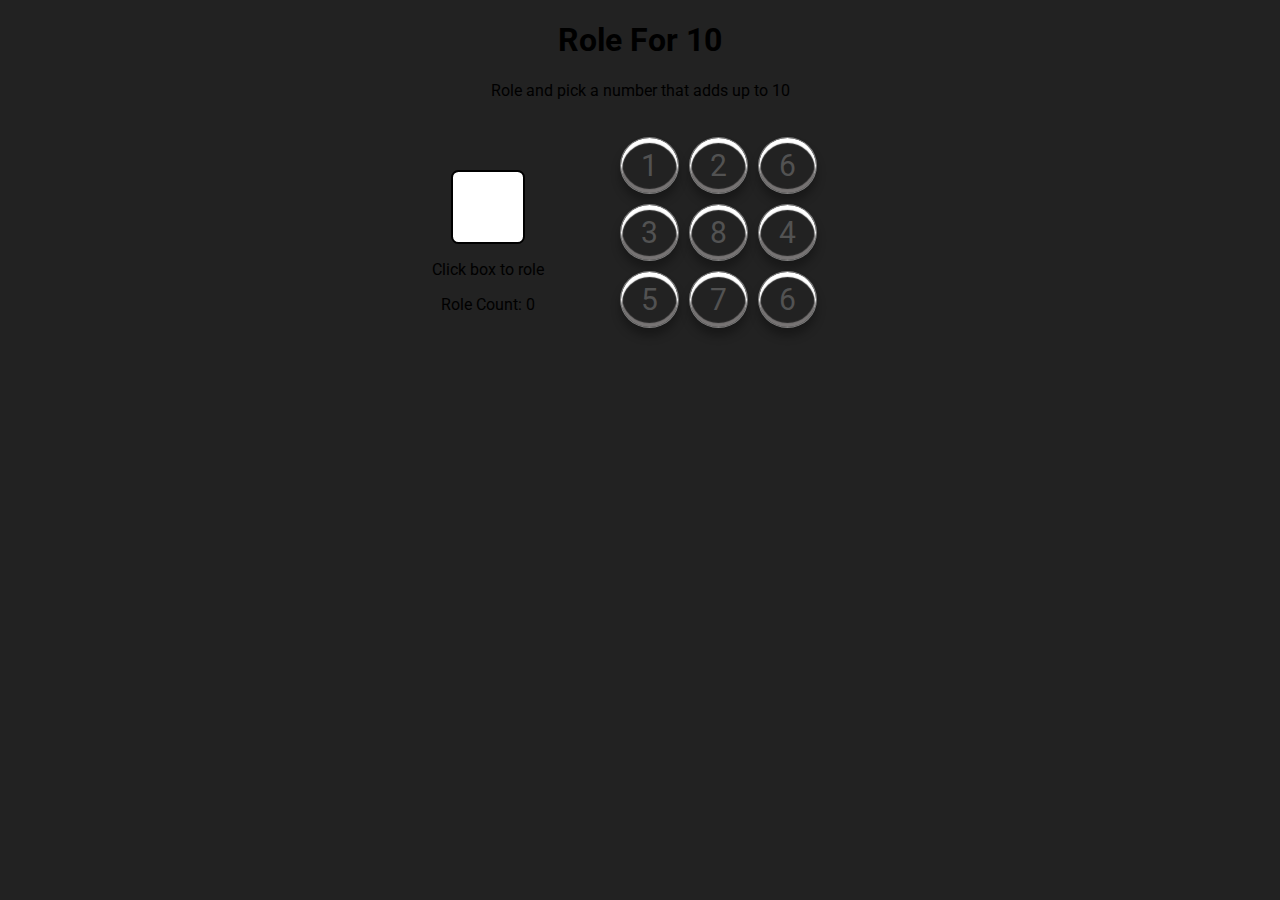
<file: index.html>
<!DOCTYPE html>
<html lang="en">
<head>
    <meta charset="UTF-8">
    <meta name="viewport" content="width=device-width, initial-scale=1.0">
    <meta http-equiv="X-UA-Compatible" content="ie=edge">
    <title>nodeJS Dev Labs</title>
    <link rel="stylesheet" href="styles.css">
    <link href="https://fonts.googleapis.com/css?family=Roboto:500" rel="stylesheet">
</head>
<body>  
<div>
        <h1>Role For 10</h1>
        <p>Role and pick a number that adds up to 10</p>
</div>

<div class="container">
    <div class="gamePanel">
        <h2 id="roleNum"></h2>
        <p>Click box to role</p>
        <p>Role Count: <span id="roleCount">0</span></p>
    </div>

    <div class="gameBox">
        <div class="gameBoard">
        <ul class="gamePieces">

        </ul>
        </div>
    </div>
</div>

<div class="container">
    <h2 id="wrongNotice" class="hiddenClass">Try Again!</h2>
    <h2 id="gameOverNotice" class="hiddenClass">Play Again</h2>
</div>

<script src="role10.js"></script>
</body>
</html>
</file>
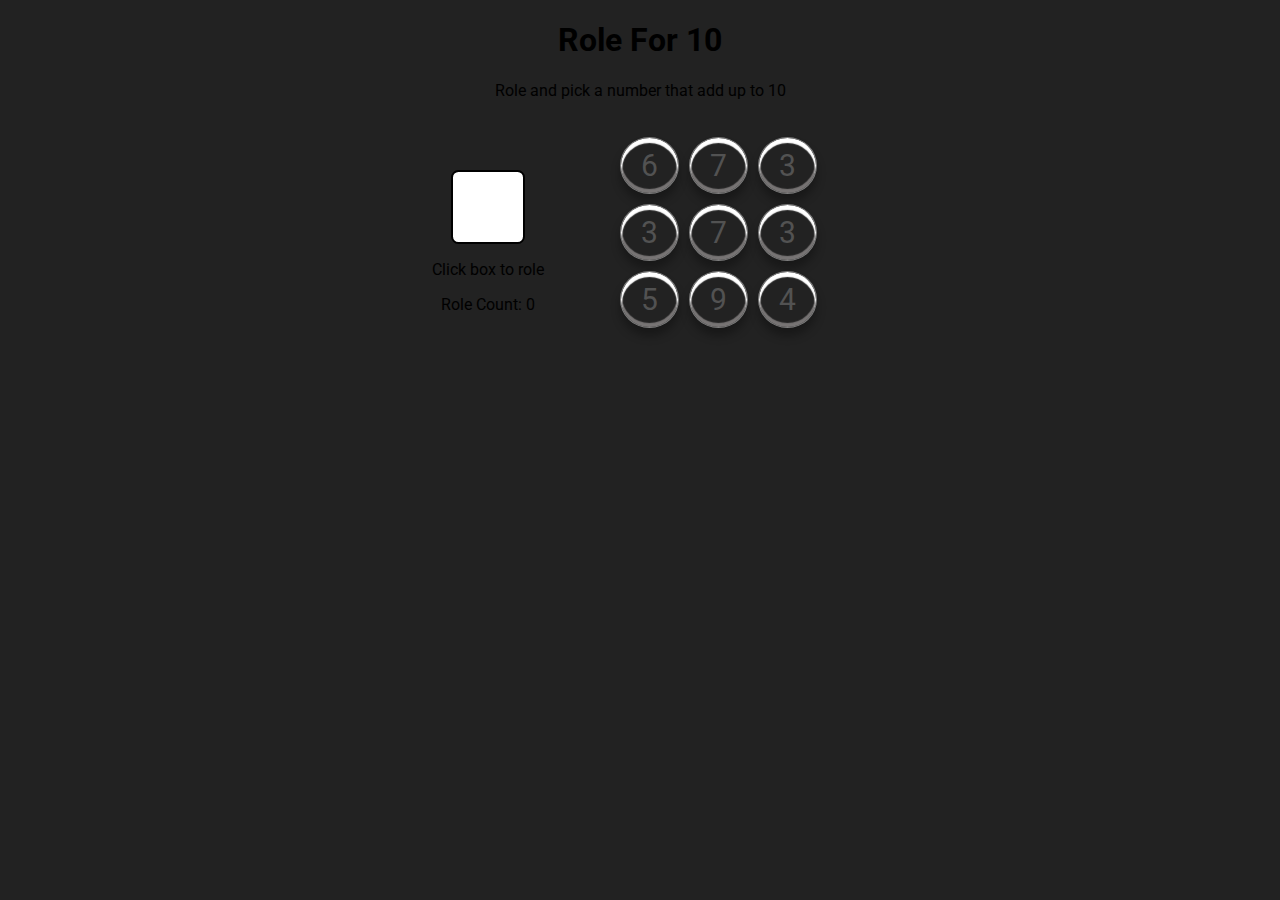
<file: role10.html>
<!DOCTYPE html>
<html lang="en">
<head>
    <meta charset="UTF-8">
    <meta name="viewport" content="width=device-width, initial-scale=1.0">
    <meta http-equiv="X-UA-Compatible" content="ie=edge">
    <title>nodeJS Dev Labs</title>
    <link rel="stylesheet" href="styles.css">
    <link href="https://fonts.googleapis.com/css?family=Roboto:500" rel="stylesheet">
</head>
<body>  
    <div>
        <h1>Role For 10</h1>
        <p>Role and pick a number that add up to 10</p>
    </div>

    <div class="container">

    <div class="gamePanel">
        <!-- <button id="btnStart" class="headeritem" name="btnStart" onclick="handlers.gameBTN()">START</button> -->
        <h2 id="roleNum"></h2>
        <p>Click box to role</p>
        <p>Role Count: <span id="roleCount">0</span></p>
    </div>

    <div class="gameBox">
        <div class="gameBoard">
            <ul class="gamePieces">

            </ul>
        </div>
    </div>
</div>

<div class="container">
    <h2 id="wrongNotice" class="hiddenClass">Try Again!</h2>
    <h2 id="gameOverNotice" class="hiddenClass">Play Again</h2>
</div>

<script src="role10.js"></script>
</body>
</html>
</file>
<file: styles.css>
* {
    list-style: none;
    font-family: Roboto;

}

body {
    text-align: center;
    background: #222;
}

.container {
    text-align: center;
}

/* --   Game Panel   -- */

.gamePanel {
    position: relative;
    display: inline-block;
}

#roleNum {
    margin: auto;
    padding: 10px;
    font-size: 40px;
    width: 50px;
    height: 50px;
    border: 2px solid black;
    border-radius: 10%;
    background-color: white;
    user-select: none;
}

/* --   game board   -- */

.gameBox {
    display: inline-block;
    width: 300px;
}

.gamePieces li {
    display: inline-block;
    color: rgb(82, 82, 82);
    margin: 5px 5px;
    font-size: 30px;
    border-radius: 50%;
    padding: 10px 20px;
    border: 1px solid rgb(124, 124, 124);
    box-shadow: 0px 8px 10px 0px rgba(0, 0, 0, .3), inset 0px 4px 1px 1px white, inset 0px -3px 1px 1px rgba(204,198,197,.5);
}

.gamePieces li:hover {
    background-color: white;
}

.usedNum {
    opacity: .1;
}

/* --   Notice Panels   -- */

#wrongNotice {
    width: 250px;
    margin: auto;
    font-size: 20px;
}

#gameOverNotice {
    width: 150px;
    padding: 5px;
    margin: auto;
    font-size: 20px;
    border: 1px solid black;
    box-shadow: 0px 8px 10px 0px rgba(0, 0, 0, .3), inset 0px 4px 1px 1px white, inset 0px -3px 1px 1px rgba(204,198,197,.5);
}

.hiddenClass {
    display: none;
}

/* Media query */

/* @media screen and (max-width: 600px) { */
 


/* } End of 600px Media query */
</file>
